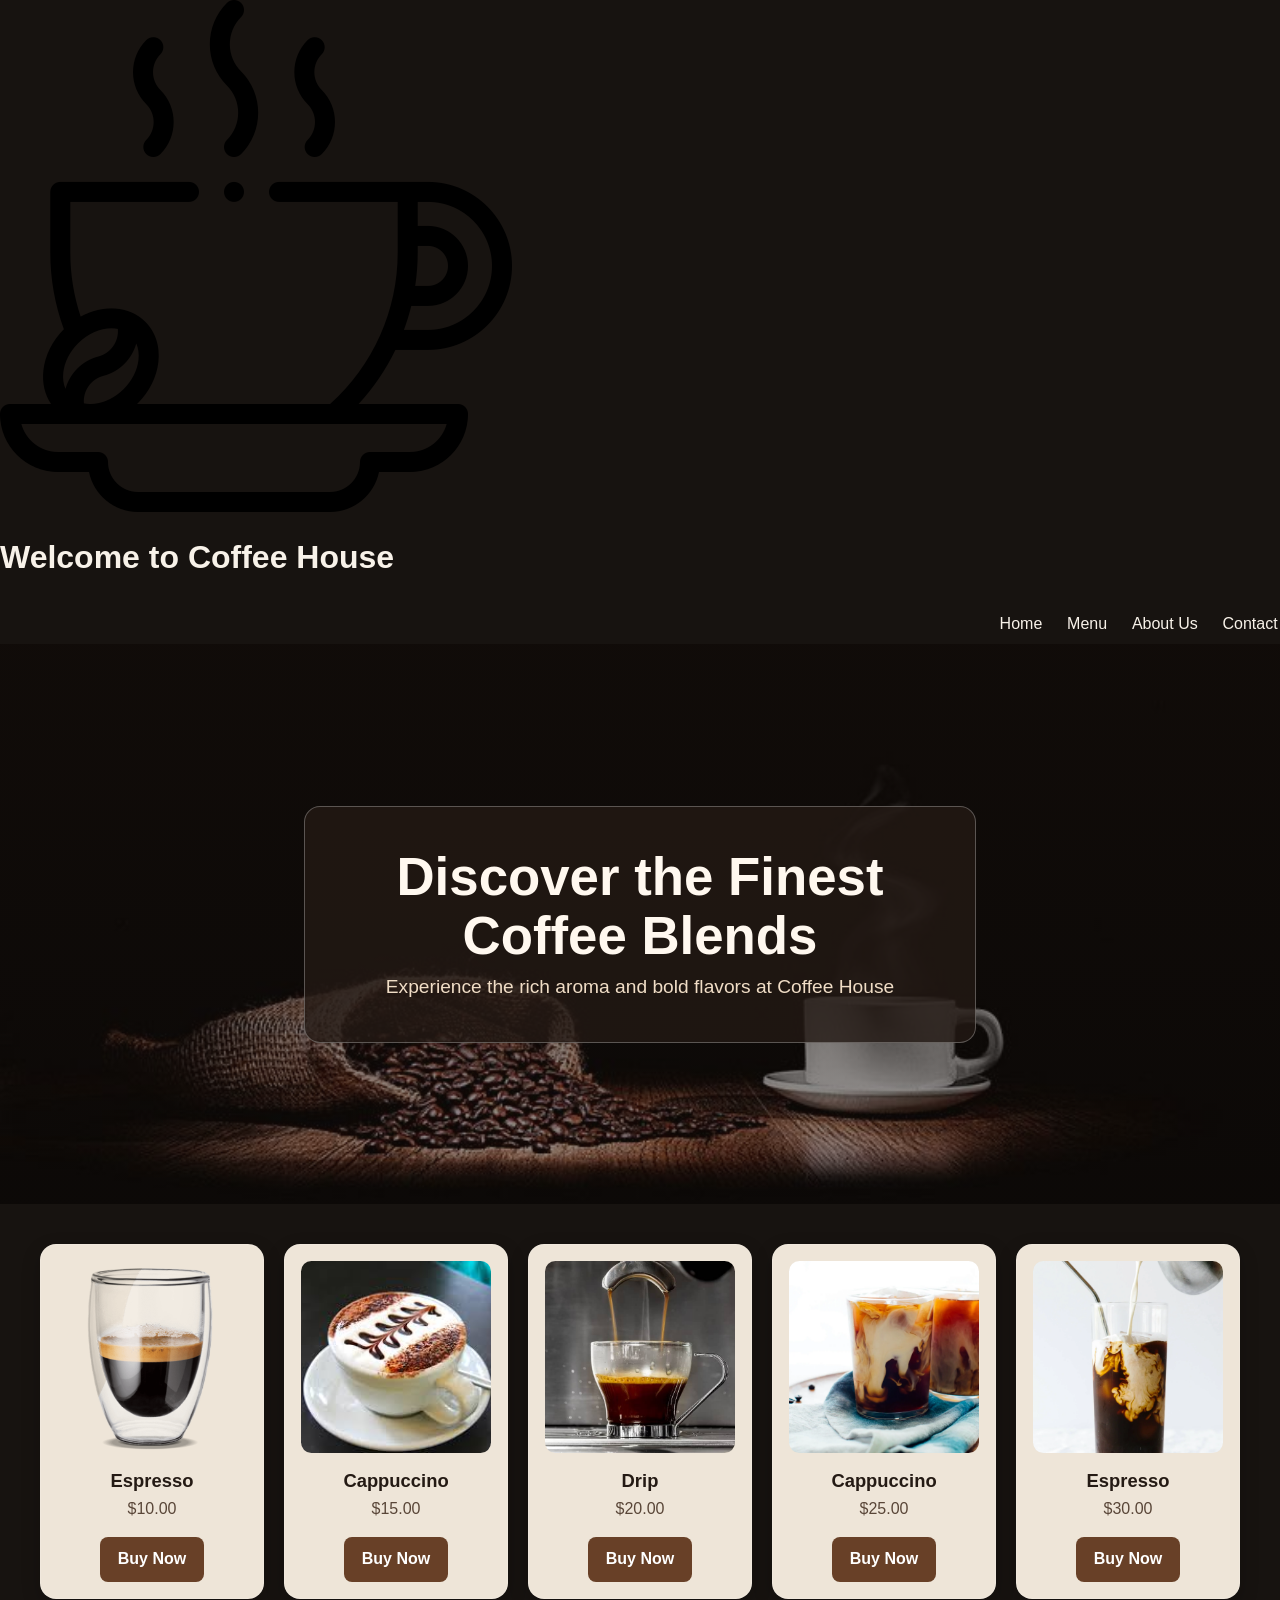
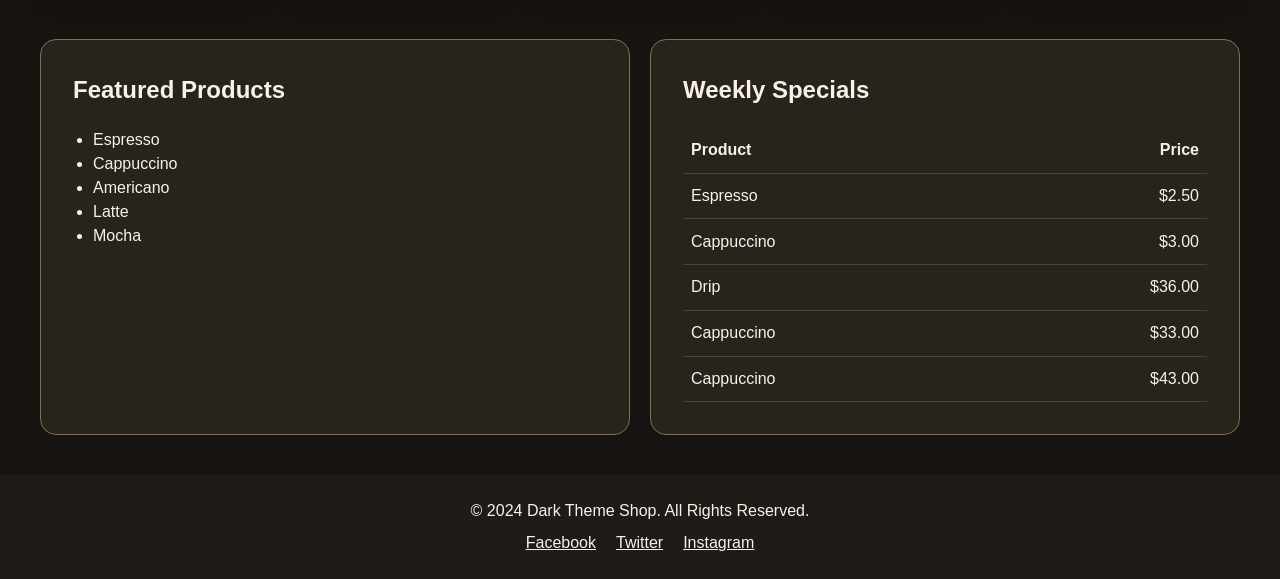
<file: assement.html>
<!DOCTYPE html>
<html lang="en">
<head>
  <meta charset="UTF-8">
  <meta name="viewport" content="width=device-width, initial-scale=1.0">
  <title>Coffee House - Home</title>
  <link rel="stylesheet" href="style.css">
  <link rel="icon" href="3054889.png" type="image/x-icon">
</head>
<body>

  <!-- Header Section -->
  <header>
    <img src="3054889.png" alt="Shop Banner">
    <h1>Welcome to Coffee House</h1>
    <nav>
      <ul>
        <li><a href="#">Home</a></li>
        <li><a href="#">Menu</a></li>
        <li><a href="#">About Us</a></li>
        <li><a href="#">Contact</a></li>
      </ul>
    </nav>
  </header>

  <!-- Image Section -->
  <div class="hero-image">
    <div class="hero-text">
      <h2>Discover the Finest Coffee Blends</h2>
      <p>Experience the rich aroma and bold flavors at Coffee House</p>
    </div>
  </div>

  <div class="shop-container">
    <div class="shop-item">
        <img src="Espresso.png" alt="Item 1">
        <h3>Espresso</h3>
        <p>$10.00</p>
        <button onclick="displayMessage()">Buy Now</button>
    </div>
    <div class="shop-item">
        <img src="Cappuccino.jpg" alt="Item 2">
        <h3>Cappuccino</h3>
        <p>$15.00</p>
        <button onclick="displayMessage()">Buy Now</button>
    </div>
    <div class="shop-item">
        <img src="Drip.jpg" alt="Item 3">
        <h3>Drip</h3>
        <p>$20.00</p>
        <button onclick="displayMessage()">Buy Now</button>
    </div>
    <div class="shop-item">
        <img src="11.webp" alt="Item 4">
        <h3>Cappuccino</h3>
        <p>$25.00</p>
        <button onclick="displayMessage()">Buy Now</button>
    </div>
    <div class="shop-item">
        <img src="22.webp" alt="Item 5">
        <h3>Espresso</h3>
        <p>$30.00</p>
        <button onclick="displayMessage()">Buy Now</button>
    </div>
</div>


  <!-- Content Section -->
  <div class="content">

    <div class="shop-details">
    
    <div class="fp">
      <h2>Featured Products</h2>
      <ul>
      <li>Espresso</li>
      <li>Cappuccino</li>
      <li>Americano</li>
      <li>Latte</li>
      <li>Mocha</li>
      </ul>
    </div>
       
      <div class="ws">
        <h2>Weekly Specials</h2>
        <table>
        <tr>
          <th>Product</th>
          <th>Price</th>
        </tr>
        <tr>
          <td>Espresso</td>
          <td>$2.50</td>
        </tr>
        <tr>
          <td>Cappuccino</td>
          <td>$3.00</td>
        </tr>
        <tr>
          <td>Drip</td>
          <td>$36.00</td>
        </tr>
        <tr>
          <td>Cappuccino</td>
          <td>$33.00</td>
        </tr>
        <tr>
          <td>Cappuccino</td>
          <td>$43.00</td>
        </tr>
        
        </table>

      </div>
      

    </div>

  </div>

  <!-- Footer Section -->
  <footer>
    <p>&copy; 2024 Dark Theme Shop. All Rights Reserved.</p>
    <div class="social-icons">
        <a href="https://facebook.com" target="_blank">Facebook</a>
        <a href="https://twitter.com" target="_blank">Twitter</a>
        <a href="https://instagram.com" target="_blank">Instagram</a>
    </div>
</footer>

  <!-- JavaScript Function -->
  <script src="script.js"></script>

</body>
</html>
</file>
<file: style.css>
:root {
  color-scheme: dark;
  font-family: Arial, Helvetica, sans-serif;
  background: #171310;
  color: #f8f2e9;
  font-synthesis: none;
  text-rendering: optimizeLegibility;
  -webkit-font-smoothing: antialiased;
  --surface: #29231e;
  --surface-light: #eee5d8;
  --coffee: #7c4829;
  --coffee-dark: #4b2b1c;
  --text-dark: #241a14;
}

* { box-sizing: border-box; }
html { scroll-behavior: smooth; }
body { margin: 0; min-width: 320px; line-height: 1.5; }
img { display: block; max-width: 100%; }
a { color: inherit; }
button, a { -webkit-tap-highlight-color: transparent; }
:focus-visible { outline: 3px solid #e2aa6a; outline-offset: 3px; }

.site-header {
  display: grid;
  grid-template-columns: auto 1fr auto;
  align-items: center;
  gap: 1rem 1.5rem;
  padding: .85rem clamp(1rem, 4vw, 3rem);
  background: #29231e;
}
.site-brand { display: flex; align-items: center; gap: .85rem; min-width: 0; }
.site-brand img { width: 3.5rem; height: 3.5rem; object-fit: contain; }
.site-brand h1 { margin: 0; font-size: clamp(1.15rem, 2.3vw, 1.7rem); }
nav ul { display: flex; flex-wrap: wrap; justify-content: flex-end; gap: .4rem 1.25rem; padding: 0; margin: 0; list-style: none; }
nav a { display: inline-block; padding: .55rem .15rem; color: #f8f2e9; text-decoration: none; }
nav a:hover, footer a:hover { color: #e2aa6a; }
.account-actions { display: flex; align-items: center; justify-content: flex-end; flex-wrap: wrap; gap: .5rem; }
.account-button { min-height: 2.5rem; padding: .45rem .8rem; color: #f8f2e9; background: transparent; border: 1px solid #8a6a50; border-radius: .5rem; font: inherit; cursor: pointer; }
.account-button:hover { background: #44362b; }
.account-button--primary { background: #684027; }
.account-button--primary:hover { background: #4b2b1c; }
.account-user { max-width: 14rem; overflow: hidden; text-overflow: ellipsis; white-space: nowrap; }

.hero-image {
  min-height: clamp(22rem, 54vw, 35rem);
  padding: 2rem 1rem;
  display: grid;
  place-items: center;
  text-align: center;
  background: linear-gradient(#160f0bb0, #160f0b70), url('3a0694ed94296bfc5da8939622766a40.jpg') center 55% / cover no-repeat;
}
.hero-text { max-width: 42rem; padding: clamp(1.25rem, 4vw, 2.5rem); color: #fff8ef; background: #241a14cc; border: 1px solid #ffffff45; border-radius: 1rem; }
.hero-text h2 { margin: 0 0 .5rem; font-size: clamp(1.8rem, 5vw, 3.3rem); line-height: 1.12; }
.hero-text p { margin: 0; color: #f0ddc6; font-size: clamp(1rem, 2vw, 1.2rem); }

.shop-container { width: min(100% - 2rem, 75rem); margin: 2.5rem auto; display: grid; grid-template-columns: repeat(auto-fit, minmax(min(100%, 13rem), 1fr)); gap: 1.25rem; }
.shop-item { min-width: 0; padding: 1rem; display: flex; flex-direction: column; align-items: center; text-align: center; color: var(--text-dark); background: var(--surface-light); border: 1px solid #ffffff20; border-radius: 1rem; box-shadow: 0 .4rem 1.2rem #0003; transition: transform .2s ease, box-shadow .2s ease; }
.shop-item:hover { transform: translateY(-3px); box-shadow: 0 .7rem 1.5rem #0005; }
.shop-item img { width: 100%; height: 12rem; object-fit: cover; border-radius: .65rem; }
.shop-item h3 { margin: .85rem 0 .15rem; font-size: 1.15rem; }
.shop-item p { margin: 0 0 1rem; color: #594638; }
.shop-item button { margin-top: auto; min-height: 2.75rem; padding: .65rem 1.1rem; color: #fff; background: #684027; border: 0; border-radius: .5rem; font: inherit; font-weight: 700; cursor: pointer; }
.shop-item button:hover { background: #4b2b1c; }
.shop-item button:active { transform: translateY(1px); }

.order-dialog { position: fixed; inset: 0; z-index: 1000; display: grid; place-items: center; width: 100%; height: 100%; max-width: none; max-height: none; padding: 1rem; overflow-y: auto; color: #f8f2e9; background: #0009; backdrop-filter: blur(3px); border: 0; }
.order-dialog[hidden], .order-form[hidden], .order-review[hidden], .order-success[hidden] { display: none; }
.order-dialog__content { position: relative; width: min(100%, 34rem); max-height: 90vh; margin: auto; overflow-y: auto; padding: clamp(1.25rem, 5vw, 2rem); color: #f8f2e9; background: #29231e; border: 1px solid #8a6a50; border-radius: 1rem; box-shadow: 0 1rem 3rem #0009; }
.order-dialog__close { position: absolute; top: .6rem; right: .8rem; width: 2.5rem; height: 2.5rem; color: #f8f2e9; background: transparent; border: 0; border-radius: 50%; font-size: 1.8rem; cursor: pointer; }
.order-dialog h2 { margin: 0 2.5rem .4rem 0; }
.order-product { margin: 0 0 1.2rem; color: #e2aa6a; font-weight: 700; }
.order-form label { display: grid; gap: .35rem; margin: .85rem 0; font-weight: 700; }
.order-form label span { font-weight: 400; }
.order-form input, .order-form textarea { width: 100%; min-height: 2.8rem; padding: .65rem .75rem; color: #241a14; background: #fffaf3; border: 1px solid #9b8069; border-radius: .45rem; font: inherit; }
.order-form textarea { resize: vertical; }
.order-form__row { display: grid; grid-template-columns: 1fr 1fr; gap: .75rem; }
.order-demo-note { color: #d0bdab; font-size: .9rem; }
.order-primary, .order-secondary { min-height: 2.8rem; padding: .65rem 1rem; border: 0; border-radius: .5rem; font: inherit; font-weight: 700; cursor: pointer; }
.order-primary { color: #fff; background: #684027; }
.order-primary:hover { background: #4b2b1c; }
.order-secondary { color: #f8f2e9; background: #51443a; }
.order-dialog__actions { display: flex; flex-wrap: wrap; gap: .75rem; margin-top: 1.25rem; }
.order-review__shipping { padding: 1rem; overflow-wrap: anywhere; background: #201a16; border-radius: .5rem; }
.order-success p { color: #e2d0bd; }

.auth-modal { position: fixed; inset: 0; z-index: 1100; display: grid; place-items: center; padding: 1rem; overflow-y: auto; background: #0009; backdrop-filter: blur(3px); }
.auth-modal[hidden], .auth-form label[hidden] { display: none; }
.auth-card { position: relative; width: min(100%, 30rem); max-height: 90vh; overflow-y: auto; padding: clamp(1.25rem, 5vw, 2rem); color: #f8f2e9; background: #29231e; border: 1px solid #8a6a50; border-radius: 1rem; box-shadow: 0 1rem 3rem #0009; }
.auth-close { position: absolute; top: .6rem; right: .8rem; width: 2.5rem; height: 2.5rem; color: #f8f2e9; background: transparent; border: 0; border-radius: 50%; font-size: 1.8rem; cursor: pointer; }
.auth-tabs { display: flex; gap: .5rem; margin: 0 3rem 1rem 0; }
.auth-tabs button { padding: .5rem .75rem; color: #f8f2e9; background: transparent; border: 1px solid #8a6a50; border-radius: .45rem; font: inherit; cursor: pointer; }
.auth-tabs button[aria-selected="true"] { background: #684027; }
.auth-card h2 { margin: 0 2.5rem .5rem 0; }
.auth-message { min-height: 1.5em; color: #e2d0bd; overflow-wrap: anywhere; }
.auth-form label { display: grid; gap: .35rem; margin: .85rem 0; font-weight: 700; }
.auth-form input { width: 100%; min-height: 2.8rem; padding: .65rem .75rem; color: #241a14; background: #fffaf3; border: 1px solid #9b8069; border-radius: .45rem; font: inherit; }
.auth-form button[type="submit"] { width: 100%; margin-top: .5rem; }

.content { width: min(100% - 2rem, 75rem); margin: 0 auto 2.5rem; }
.shop-details { display: grid; grid-template-columns: repeat(2, minmax(0, 1fr)); gap: 1.25rem; }
.fp, .ws { min-width: 0; padding: clamp(1.25rem, 3vw, 2rem); color: #f8f2e9; background: var(--surface); border: 1px solid #8a6a50; border-radius: 1rem; }
.fp h2, .ws h2 { margin-top: 0; }
.fp ul { margin-bottom: 0; padding-left: 1.25rem; }
.ws table { width: 100%; border-collapse: collapse; text-align: left; }
.ws th, .ws td { padding: .65rem .5rem; border-bottom: 1px solid #ffffff24; }
.ws th:last-child, .ws td:last-child { text-align: right; }

footer { padding: 1.5rem 1rem; color: #f8f2e9; background: #211b17; text-align: center; }
footer p { margin: 0 0 .5rem; }
.social-icons { display: flex; flex-wrap: wrap; justify-content: center; gap: .5rem 1.25rem; }
footer a { color: #f8f2e9; }

@media (max-width: 700px) {
  .site-header { grid-template-columns: 1fr; justify-items: center; text-align: center; gap: .35rem; }
  .site-brand { justify-content: center; }
  nav ul { justify-content: center; gap: .15rem .8rem; }
  .account-actions { justify-content: center; }
  .shop-details { grid-template-columns: 1fr; }
}
@media (max-width: 420px) {
  .shop-container { width: min(100% - 1.25rem, 75rem); grid-template-columns: 1fr; }
  .shop-item img { height: 14rem; }
  .content { width: min(100% - 1.25rem, 75rem); }
  .hero-image { min-height: 24rem; }
  .order-form__row { grid-template-columns: 1fr; gap: 0; }
}
@media (prefers-reduced-motion: reduce) {
  html { scroll-behavior: auto; }
  *, *::before, *::after { transition-duration: .01ms !important; animation-duration: .01ms !important; }
}
</file>
